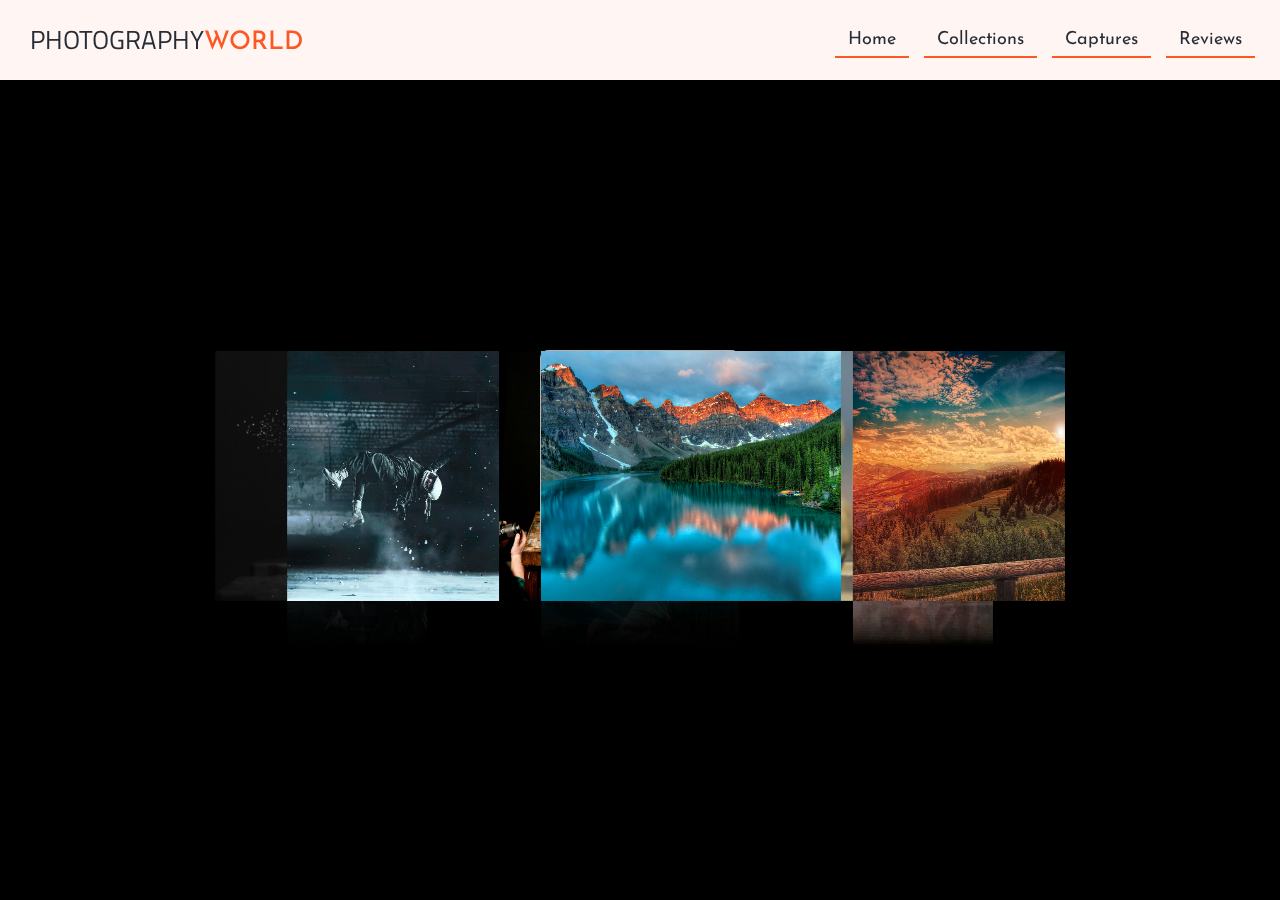
<file: src/Captures/captures.html>
<!DOCTYPE html>
<html lang="en">
  <head>
    <meta charset="UTF-8" />
    <meta http-equiv="X-UA-Compatible" content="IE=edge" />
    <meta name="viewport" content="width=device-width, initial-scale=1.0" />
    <title>photography</title>
    <link rel="stylesheet" href="../../Styles/style.css" />
	<link rel="stylesheet" href="../../Styles/captures.css">

  </head>


	
		<body>

			<div class="menu">
				<nav>
				  <input type="checkbox" id="check" />
				  <label for="check" class="checkbtn">
					<ion-icon name="grid-outline"></ion-icon>
				  </label>
				  <label class="logo">PHOTOGRAPHY<bold class="primaryClr">WORLD</bold></label>
				  
				  <ul>
					<li><a href="../../index.html" class="active">Home</a></li>
					<li><a href="../Collections/collection.html" class="active">Collections</a></li>
					<li><a href="../Captures/captures.html" class="active">Captures</a></li>
					<li><a href="../Reviews/reviews.html" class="active">Reviews</a></li>
				  </ul>
				</nav>
			  </div>
			  <div class="box-container">

				<div class="box">
					<!-- Adding CSS variable --i -->
					<span style="--i: 1;">
						<img src=
		"../../assets/images/cm.jpg" />
					</span>
		
					<!-- Adding CSS variable --i -->
					<span style="--i: 2;">
						<img src=
		"../../assets/images/cm2.jpg" />
					</span>
		
					<!-- Adding CSS variable --i -->
					<span style="--i: 4;">
						<img src=
		"../../assets/images/cm3.jpg" />
					</span>
		
					<!-- Adding CSS variable --i -->
					<span style="--i: 5;">
						<img src=
		"../../assets/images/cm4.jpg" />
					</span>
		
					<!-- Adding CSS variable --i -->
					<span style="--i: 6;">
						<img src=
		"../../assets/images/cm5.jpg" />
					</span>
		
					<!-- Adding CSS variable --i -->
					<span style="--i: 7;">
						<img src=
		"../../assets/images/cm6.jpg" />
					</span>
		
					<!-- Adding CSS variable --i -->
					<span style="--i: 8;">
						<img src=
		"../../assets/images/cm7.jpg" />
					</span>
		
					<!-- Adding CSS variable --i -->
					<span style="--i: 9;">
						<img src=
		"../../assets/images/cm8.jpg" />
					</span>
		
					<!-- Adding CSS variable --i -->
					<span style="--i: 3;">
						<img src=
		"../../assets/images/cm9.jpg" />
					</span>
					<!-- Adding CSS variable --i -->
					<span style="--i: 3;">
						<img src=
		"../../assets/images/cm10.jpg" />
					</span>
					<!-- Adding CSS variable --i -->
					<span style="--i: 3;">
						<img src=
		"../../assets/images/cm11.jpg" />
					</span>
					<!-- Adding CSS variable --i -->
					<span style="--i: 3;">
						<img src=
		"../../assets/images/cm12.jpg" />
					</span>
					<!-- Adding CSS variable --i -->
					<span style="--i: 3;">
						<img src=
		"../../assets/images/cm13.jpg" />
					</span>
					<!-- Adding CSS variable --i -->
					<span style="--i: 3;">
						<img src=
		"../../assets/images/cm14.jpg" />
					</span>
					<!-- Adding CSS variable --i -->
					<span style="--i: 3;">
						<img src=
		"../../assets/images/cm15.jpg" />
					</span>
				</div>
			  </div>
		</body>
</file>
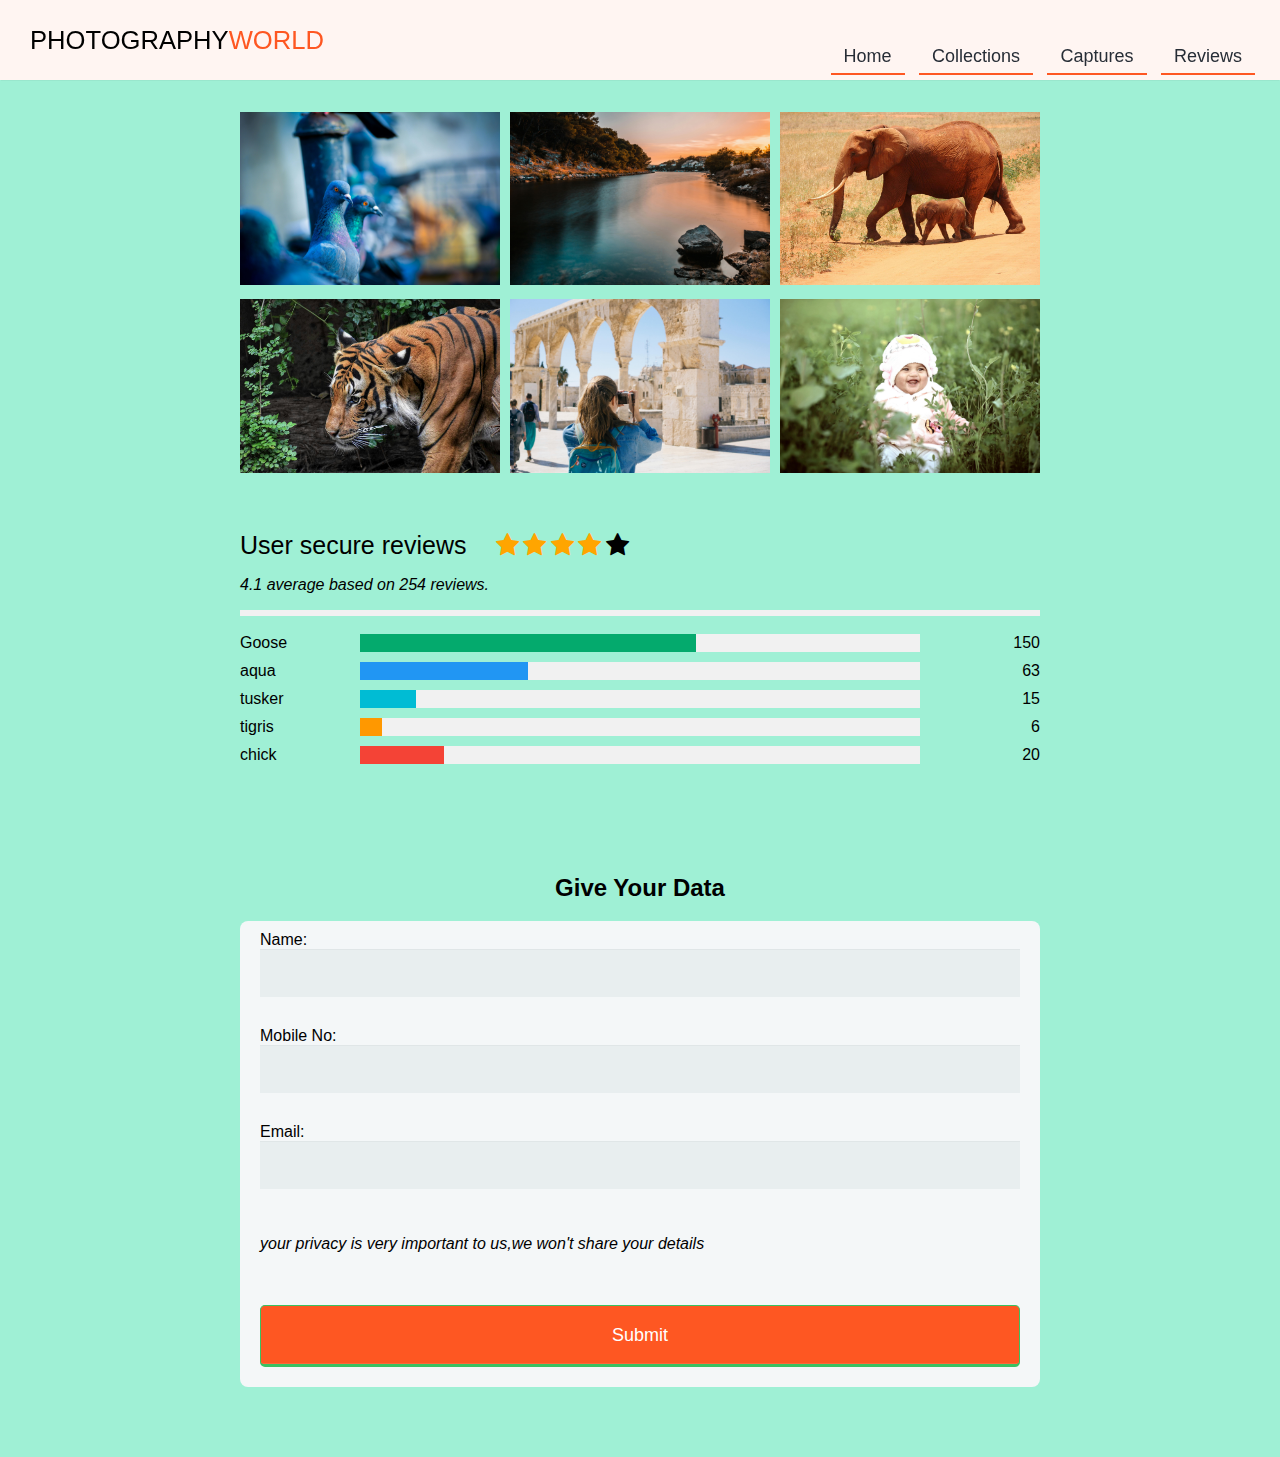
<file: src/Reviews/reviews.html>
<!DOCTYPE html>
<html lang="en">
  <head>
    <meta charset="UTF-8" />
    <meta http-equiv="X-UA-Compatible" content="IE=edge" />
    <meta name="viewport" content="width=device-width, initial-scale=1.0" />
    <title>photography</title>
    <!-- <link rel="stylesheet" href="style.css" /> -->
    <meta name="viewport" content="width=device-width, initial-scale=1">
<!-- Font Awesome Icon Library -->
<link rel="stylesheet" href="https://cdnjs.cloudflare.com/ajax/libs/font-awesome/4.7.0/css/font-awesome.min.css">
<link rel="stylesheet" href="../../Styles/reviews.css">
  </head>
<body>
  <div class="menu">
    <nav>
      <input type="checkbox" id="check" />
      <label for="check" class="checkbtn">
        <ion-icon name="grid-outline"></ion-icon>
      </label>
      <label class="logo">PHOTOGRAPHY<bold class="primaryClr">WORLD</bold></label>
      <ul>
        <li><a href="../../index.html" class="active">Home</a></li>
        <li><a href="../Collections/collection.html" class="active">Collections</a></li>
        <li><a href="../Captures/captures.html" class="active">Captures</a></li>
        <li><a href="../Reviews/reviews.html" class="active">Reviews</a></li>
      </ul>
    </nav>
  </div>
  <div class="max-width">
    <div class="m-auto">
      <div class="grid-container">
        <div class="grid-item">

          <img src="../../assets/images/r1.jpg" alt="" >

          </div>

          <div class="grid-item">

            <img src="../../assets/images/r2.jpg" alt="" >
          
          </div>
          <div class="grid-item">

            <img src="../../assets/images/r3.jpg" alt="" >
          
          </div>
          <div class="grid-item">

            <img src="../../assets/images/r4.jpg" alt="" >
          
          </div>
          <div class="grid-item">

            <img src="../../assets/images/r5.jpg" alt="" >
          
          </div>
          <div class="grid-item">

          
            <img src="../../assets/images/r6.jpg" alt="" >
          </div>
          </div>
    
    </div>  <br><br><br>

<div class="review-box">
  <span class="heading">User secure reviews</span>
  <span class="fa fa-star checked"></span>
  <span class="fa fa-star checked"></span>
  <span class="fa fa-star checked"></span>
  <span class="fa fa-star checked"></span>
  <span class="fa fa-star"></span>
  <p>4.1 average based on 254 reviews.</p>
  <hr style="border:3px solid #f1f1f1">
  
  <div class="row">
    <div class="side">
      <div>Goose</div>
    </div>
    <div class="middle">
      <div class="bar-container">
        <div class="bar-5"></div>
      </div>
    </div>
    <div class="side right">
      <div>150</div>
    </div>
    <div class="side">
      <div>aqua</div>
    </div>
    <div class="middle">
      <div class="bar-container">
        <div class="bar-4"></div>
      </div>
    </div>
    <div class="side right">
      <div>63</div>
    </div>
    <div class="side">
      <div>tusker</div>
    </div>
    <div class="middle">
      <div class="bar-container">
        <div class="bar-3"></div>
      </div>
    </div>
    <div class="side right">
      <div>15</div>
    </div>
    <div class="side">
      <div>tigris</div>
    </div>
    <div class="middle">
      <div class="bar-container">
        <div class="bar-2"></div>
      </div>
    </div>
    <div class="side right">
      <div>6</div>
    </div>
    <div class="side">
      <div>chick</div>
    </div>
    <div class="middle">
      <div class="bar-container">
        <div class="bar-1"></div>
      </div>
    </div>
    <div class="side right">
      <div>20</div>
    </div>
  </div>
</div>
  
<footer>
	<div class="section" id="faq">
	  <h2 class="secondary">Give Your Data</h2>
	  <!-- <left> -->
	  <form action="/action_page.php">
	        
      <label for="name">Name:</label>
      <input type="text" id="name" name="user_name">
	        
      <label for="name">Mobile No:</label>
      <input type="text" id="name" name="user_name">	        
      <label for="name">Email:</label>
      <input type="email" id="name" name="user_name">

			<P>your privacy is very important to us,we won't share your details</P><br><br>
			<button type="submit"> Submit </button>
<!-- </left> -->
</footer>
</div>
</body>
</html>
</file>
<file: Styles/style.css>
@import url("https://fonts.googleapis.com/css2?family=Josefin+Sans:wght@300;400;500;600;700&display=swap");
@import url('https://fonts.googleapis.com/css2?family=Titillium+Web:ital,wght@0,200;0,300;0,400;0,600;0,700;0,900;1,200;1,300;1,400;1,600;1,700&display=swap');

/* Base */
:root {
  --clr-primary: #fe5722;
  --clr-secondary: #272d36;
}

*,
*::after,
*::before {
  box-sizing: border-box;
  padding: 0;
  margin: 0;
  font-family: "Josefin Sans", sans-serif;
}

html {
  scroll-behavior: smooth;
}
.primaryClr{ 
  color: var(--clr-primary);
}
body {
  background: #fff;
  color: var(--clr-secondary);
  overflow-x: hidden;
}

.section {
  width: 100%;
  padding: 40px 0;
}

.flex {
  display: flex;
  align-items: center;
  justify-content: center;
}

.container {
  padding: 0 30px;
}

.primary {
  font-size: 34px;
  font-weight: 700;
  margin-bottom: 20px;
  line-height: 2.7rem;
}
.primary span {
  
  font-size: 34px;
  font-weight: 700;
  color: var(--clr-primary);
}
.secondary {
  font-size: 44px;
  font-weight: 700;
  margin-bottom: 20px;
}

.tertiary {
  font-size: 24px;
  font-weight: 400;
  margin-bottom: 20px;
}

.btn {
  padding: 14px 20px;
  background: var(--clr-primary);
  border-radius: 4px;
  color: #fff;
  text-decoration: none;
  font-size: 22px;
  display: inline-block;
  margin: 20px 0;
}

/* End Base */

/* Menu */
nav {
  height: 80px;
  width: 100%;
  position: fixed;
  top: 0;
  background: #fff5f2;
  box-shadow: 0 1px 1px -1px rgba(0, 0, 0, 0.22);
  z-index: 22;
}

label.logo {
  font-size: 1.6rem;
  font-family: "Titillium Web", sans-serif;
  line-height: 80px;
  padding: 0 30px;
  font-weight: 500;
}

nav ul {
  float: right;
  margin-right: 20px;
}

nav ul li {
  display: inline-block;
  line-height: 80px;
  margin: 0 5px;
}

nav ul li a {
  font-size: 18px;
  padding: 7px 13px;
  text-decoration: none;
  color: var(--clr-secondary);
}

.menu a.active,
.menu a:hover {
  border-bottom: 2px solid var(--clr-primary);
  transition: 0.3s;
}

.checkbtn {
  font-size: 30px;
  color: #fff;
  float: right;
  line-height: 80px;
  margin-right: 40px;
  cursor: pointer;
  display: none;
}

#check {
  display: none;
}
/* End Menu */

/* Hero Section */
#hero-section {
  background: #fff5f2;
  margin-top: 60px;
}

.text,
.visual {
  width: 50%;
}

.text {
  margin: 0 20px;
}

.visual img {
  width: 80%;
  height: auto;
  display: block;
}

#hero-section .text {
  margin-left: 30px;
}

#hero-section .visual img {
  margin-left: auto;
}
/* End Hero Section */

/* How It Works */
#how-it-works {
  width: 80%;
  margin: 0 auto;
  text-align: center;
}

.box {
  border: 1px solid #b2b2b2;
  padding: 25px 5px;
  margin: 0 10px;
  border-radius: 8px;
  font-size: 18px;
  transition: 0.3s ease;
  cursor: pointer;
}

.box ion-icon {
  font-size: 35px;
  color: var(--clr-primary);
  margin: 15px 0;
}

.box.active,
.box:hover {
  color: #fff;
  border-color: var(--clr-primary);
  background: var(--clr-primary);
}

.box.active ion-icon,
.box:hover ion-icon {
  color: #fff;
}
/* End How It Works */

/* About */
#about .visual img,
#app .visual img {
  margin-right: auto;
}
/* End About */

/* Restaurant Menu */
.category {
  list-style: none;
  text-align: center;
  margin: 20px 0 40px 0;
}

.category li {
  display: inline-block;
  margin: 0 15px;
  font-size: 20px;
  font-weight: 500;
  cursor: pointer;
}

.category li.active {
  color: var(--clr-primary);
}

.restaurant-menu {
  display: grid;
  grid-template-columns: repeat(3, 1fr);
}

.menu-item {
  width: 260px;
  margin: 0 auto;
  border-radius: 6px;
  overflow: hidden;
}

.menu-item img {
  width: 80%;
}

.order {
  justify-content: center;
}

.btn-menu {
  padding: 6px 10px;
  font-size: 16px;
  text-align: center;
  background: #fff;
  border: 1px solid var(--clr-primary);
  color: var(--clr-primary);
}

.title {
  font-size: 18px;
  font-weight: 300;
  margin: 8px 0;
}

.location {
  font-size: 18px;
  font-weight: 500;
}
/* End Restaurant Menu */

/* Testimonial */
#testimonial .visual img {
  margin-left: auto;
}

.user {
  margin-top: 30px;
  justify-content: start;
}

.user img {
  width: 50px;
  height: 50px;
  object-fit: cover;
  border-radius: 50%;
  margin-right: 20px;
}
/* End Testimonial */

/* FAQ */
#faq .secondary {
  text-align: center;
}

.faq {
  width: 60%;
  margin: 50px auto 20px auto;
}

summary {
  padding: 1em;
  border: 1px solid #b2b2b2;
  margin-bottom: 1em;
  cursor: pointer;
  outline: none;
  border-radius: 0.3em;
  font-weight: 600;
}

details[open] summary ~ * {
  animation: open 1s ease-in-out;
}

@keyframes open {
  from {
    opacity: 1;
    margin-top: -10px;
  }

  top {
    opacity: 1;
    margin-top: 0;
  }
}
/* End FAQ */

/* App */
#app {
  text-align: center;
}

.app-store {
  background: #000;
  margin: 0 10px;
  padding: 4px 16px;
  border-radius: 12px;
  display: flex;
  align-items: center;
  justify-content: space-between;
  font-size: 12px;
  color: #fff;
  cursor: pointer;
}

.app-store p {
  margin-top: 8px;
}

.app-store span {
  font-size: 16px;
  line-height: 25px;
}

.app-store ion-icon {
  font-size: 30px;
  margin-right: 10px;
}

.download {
  margin: 30px 0;
}
/* End App */

/* Footer */
.footer {
  background: var(--clr-secondary);
  color: #b2b2b2;
  padding: 30px 0;
}

.footer .container {
  justify-content: space-between;
  align-items: flex-start;
}

.footer h2 {
  font-size: 22px;
  margin-bottom: 10px;
  color: #fff;
}

.footer ul {
  list-style: none;
  line-height: 30px;
  font-size: 16px;
}

.footer ul li {
  cursor: pointer;
}

.footer-about {
  width: 35%;
}

.copyright {
  text-align: center;
  padding: 20px 0;
  margin-top: 30px;
  border-top: 1px solid #b2b2b2;
}
/* End Footer */


@media (max-width: 952px) {
  label.logo {
    font-size: 30px;
    padding-left: 20px;
  }

  nav ul li a {
    font-size: 16px;
  }
}

@media (max-width: 858px) {
  .checkbtn {
    display: block;
    color: var(--clr-primary);
  }

  ul {
    position: fixed;
    width: 100%;
    height: 100vh;
    top: 80px;
    left: -100%;
    top: 80px;
    transition: all 0.5s;
    text-align: center;
    background: #fff5f2;
  }

  nav ul li {
    display: block;
    margin: 50px 0;
    line-height: 30px;
  }

  nav ul li a {
    font-size: 20px;
  }

  .menu a:hover,
  .menu a.active {
    background: none;
    color: var(--clr-primary);
  }

  #check:checked ~ ul {
    left: 0;
  }

  #hero-section {
    margin-top: 80px;
  }

  #hero-section .text {
    margin-left: auto;
  }

  .flex {
    flex-direction: column;
  }

  .visual,
  .text {
    width: 70%;
    margin: 15px auto;
    text-align: center;
  }

  .download,
  .user {
    flex-direction: row;
  }

  .user {
    justify-content: center;
  }

  .visual img {
    margin: 0 auto;
  }

  .box {
    margin: 15px 0;
  }

  .restaurant-menu {
    grid-template-columns: repeat(2, 1fr);
    grid-gap: 20px;
  }

  .faq,
  .menu-item {
    width: 80%;
  }

  .primary {
    font-size: 56px;
  }
  .primary span {
    font-size: 56px;
    color: var(--clr-primary);
  }
  .secondary {
    font-size: 40px;
  }

  .tertiary {
    font-size: 20px;
  }

  .footer-about {
    width: 100%;
    text-align: center;
  }

  .quick-links,
  .get-in-touch,
  .footer-category {
    display: none;
  }
}

@media (max-width: 680px) {
  .container {
    padding: 0 10px;
  }

  .text,
  .visual {
    width: 90%;
  }

  .restaurant-menu {
    grid-template-columns: 1fr;
  }

  .faq {
    width: 90%;
  }
.name {
  line-height:0.7rem; 
}
  .app-store {
    margin: 10px 0;
  }

  .download {
    flex-direction: column;
  }

  .primary {
    font-size: 20px;
    line-height: 2rem;
  }
  .primary span{
    font-size: 20px;
    line-height: 2rem;
  }

  .secondary {
    font-size: 32px;
  }

  .tertiary {
    font-size: 17px;
  }
  
.title {
  font-size: 16px;
  font-weight: 300;
  margin: 8px 0;
}

.location {
  font-size: 16px;
  font-weight: 500;
}
}
/* End Responsive  */





.youtube {
  position: fixed;
  bottom: 40px;
  right: 70px;
  text-decoration: none;
  padding: 8px 12px;
  background: rgba(0,0,0,0.6);
  border-radius: 6px;
  box-shadow: 0 2px 2px 3px rgba(0, 0, 0, 0.2);
  color: #fff;
}

.youtube p {
  font-size: 22px;
}

.bt-border {
  border-bottom: 0.35rem solid var(--clr-primary);
  width: auto;
  margin: 0 auto;
  transition: 0.3s;
  width: 10rem;
  text-align: center;
}
</file>
<file: Styles/captures.css>
.primaryClr{ 
    color: var(--clr-primary);
  }

  /* Applying Global CSS */
* {
margin: 0;
padding: 0;
box-sizing: border-box;
}

/* Centering the content of whole body */
.box-container {
display: flex;
justify-content: center;
align-items: center;
min-height: 100vh;
background: #000;
}
label.logo {
    font-size: 1.6rem;
    font-family: "Titillium Web", sans-serif;
    line-height: 80px;
    padding: 0 30px;
    font-weight: 500;
  }
/* Adding transform-style CSS 
property to the boxes */
.box {
position: relative;
width: 200px;
height: 200px;
transform-style: preserve-3d;
animation: animate 20s linear infinite;
}

/* Adding keyframes for animation */
@keyframes animate {
0% {
transform: perspective(1000px) rotateY(0deg);
}
100% {
transform: perspective(1000px) rotateY(360deg);
}
}

/* Adding CSS to all the span 
tags for animation */
.box span {
position: absolute;
top: 0;
left: 0;
width: 100%;
height: 100%;
transform-origin: center;
transform-style: preserve-3d;
transform:
rotateY(calc(var(--i) * 45deg)) translateZ(400px);
-webkit-box-reflect: 
below 0px linear-gradient(transparent, transparent, #0004);
}

/* Adding object-fit CSS 
property to all the images */
.box span img {
position: absolute;
top: 0;
left: 0;
height: 250px;
width: 300px;
object-fit: cover;
}    
.checkbtn {
    font-size: 30px;
    color: #fff;
    float: right;
    line-height: 80px;
    margin-right: 40px;
    cursor: pointer;
    display: none;
  }
  
  #check {
    display: none;
  }

  @media (max-width: 952px) {
    label.logo {
      font-size: 30px;
      padding-left: 20px;
    }
  
    nav ul li a {
      font-size: 16px;
    }
  }
  
  @media (max-width: 858px) {
    .checkbtn {
      display: block;
      color: var(--clr-primary);
    }
  
    ul {
      position: fixed;
      width: 100%;
      height: 100vh;
      top: 80px;
      left: -100%;
      top: 80px;
      transition: all 0.5s;
      text-align: center;
      background: #fff5f2;
    }
  
    nav ul li {
      display: block;
      margin: 50px 0;
      line-height: 30px;
    }
  
    nav ul li a {
      font-size: 20px;
    }
  
    .menu a:hover,
    .menu a.active {
      background: none;
      color: var(--clr-primary);
    }
  
    #check:checked ~ ul {
      left: 0;
    }
  
    #hero-section {
      margin-top: 80px;
    }
  
    #hero-section .text {
      margin-left: auto;
    }
  
    .flex {
      flex-direction: column;
    }
  
    .visual,
    .text {
      width: 70%;
      margin: 15px auto;
      text-align: center;
    }
  
    .download,
    .user {
      flex-direction: row;
    }
  
    .user {
      justify-content: center;
    }
  
    .visual img {
      margin: 0 auto;
    }
  
    .box {
      margin: 15px 0;
    }
  
    .restaurant-menu {
      grid-template-columns: repeat(2, 1fr);
      grid-gap: 20px;
    }
  
    .faq,
    .menu-item {
      width: 80%;
    }
  
    .primary {
      font-size: 56px;
    }
    .primary span {
      font-size: 56px;
      color: var(--clr-primary);
    }
    .secondary {
      font-size: 40px;
    }
  
    .tertiary {
      font-size: 20px;
    }
  
    .footer-about {
      width: 100%;
      text-align: center;
    }
  
    .quick-links,
    .get-in-touch,
    .footer-category {
      display: none;
    }
  }
  
  @media (max-width: 680px) {
    .container {
      padding: 0 10px;
    }
  
    .text,
    .visual {
      width: 90%;
    }
  
    .restaurant-menu {
      grid-template-columns: 1fr;
    }
  
    .faq {
      width: 90%;
    }
  .name {
    line-height:0.7rem; 
  }
    .app-store {
      margin: 10px 0;
    }
  
    .download {
      flex-direction: column;
    }
  
    .primary {
      font-size: 20px;
      line-height: 2rem;
    }
    .primary span{
      font-size: 20px;
      line-height: 2rem;
    }
  
    .secondary {
      font-size: 32px;
    }
  
    .tertiary {
      font-size: 17px;
    }
    
  .title {
    font-size: 16px;
    font-weight: 300;
    margin: 8px 0;
  }
  
  .location {
    font-size: 16px;
    font-weight: 500;
  }
  }
</file>
<file: Styles/reviews.css>
:root {
  --clr-primary: #fe5722;
  --clr-secondary: #272d36;
}
* {
  box-sizing: border-box;
}


h2{
	font-family: 'Franklin Gothic Medium', 'Arial Narrow', Arial, sans-serif;
}
p{
	font-style: italic;
	font-weight: 400;
}
body {
  font-family: Arial;
  margin: 0 auto; /* Center website */
  overflow-x: hidden;

  /* padding: hidden; */
  background-color:rgb(159, 240, 213);
}



/* Menu */
nav {
    height: 80px;
    width: 100%;
    position: fixed;
    top: 0;
    background: #fff5f2;
    box-shadow: 0 1px 1px -1px rgba(0, 0, 0, 0.22);
    z-index: 22;
  }
  
  label.logo {
    font-size: 1.6rem;
    font-family: "Titillium Web", sans-serif;
    line-height: 80px;
    padding: 0 30px;
    font-weight: 500;
  }
  
  nav ul {
    float: right;
    margin-right: 20px;
  }
  
  nav ul li {
    display: inline-block;
    line-height: 80px;
    margin: 0 5px;
  }
  
  nav ul li a {
    font-size: 18px;
    padding: 7px 13px;
    text-decoration: none;
    color: var(--clr-secondary);
  }
  
  .menu a.active,
  .menu a:hover {
    border-bottom: 2px solid var(--clr-primary);
    transition: 0.3s;
  }
  
  .checkbtn {
    font-size: 30px;
    color: #fff;
    float: right;
    line-height: 80px;
    margin-right: 40px;
    cursor: pointer;
    display: none;
  }
  
  #check {
    display: none;
  }
  /* End Menu */
.heading {
  font-size: 25px;
  margin-right: 25px;
}

.fa {
  font-size: 25px;
}

.checked {
  color: orange;
}

/* Three column layout */
.side {
  float: left;
  width: 15%;
  margin-top:10px;
}

.middle {
  margin-top:10px;
  float: left;
  width: 70%;
}

/* Place text to the right */
.right {
  text-align: right;
}

/* Clear floats after the columns */
.row:after {
  content: "";
  display: table;
  clear: both;
}

/* The bar container */
.bar-container {
  width: 100%;
  background-color: #f1f1f1;
  text-align: center;
  color: white;
}

/* Individual bars */
.bar-5 {width: 60%; height: 18px; background-color: #04AA6D;}
.bar-4 {width: 30%; height: 18px; background-color: #2196F3;}
.bar-3 {width: 10%; height: 18px; background-color: #00bcd4;}
.bar-2 {width: 4%; height: 18px; background-color: #ff9800;}
.bar-1 {width: 15%; height: 18px; background-color: #f44336;}

/* Responsive layout - make the columns stack on top of each other instead of next to each other */
@media (max-width: 400px) {
  .side, .middle {
    width: 100%;
  }
  .right {
    display: none;
  }
}

.grid-container {
  display: grid;
  grid-template-columns: auto auto auto;
  background-color: transparent;
  gap: 10px;
  /* padding: 10px; */
}
.grid-item {
  background-color: transparent;
  /* border: 1px solid rgba(0, 0, 0, 0.8); */
}
.grid-item  img {
  width: 100%;
}
.max-width{
  max-width: 800px;
  margin: 7rem auto auto;
  /* margin: 0 auto; */
}

.m-auto {
  margin: 0 auto;
}
.menu a.active,
.menu a:hover {
  border-bottom: 2px solid var(--clr-primary);
  transition: 0.3s;
}

.section {
  width: 100%;
  padding: 40px 0;
}
/* FAQ */
#faq .secondary {
  text-align: center;
}

#faq {
  width: 100%;
  margin: 50px auto 20px auto;
}

/* Form css */

form {
  /* max-width: 300px; */
  margin: 10px auto;
  padding: 10px 20px;
  background: #f4f7f8;
  border-radius: 8px;
}
form button {
  padding: 19px 39px 18px 39px;
  color: #FFF;
  background-color:var(--clr-primary);
  font-size: 18px;
  text-align: center;
  font-style: normal;
  border-radius: 5px;
  width: 100%;
  border: 1px solid #3ac162;
  border-width: 1px 1px 3px;
  box-shadow: 0 -1px 0 rgba(255,255,255,0.1) inset;
  margin-bottom: 10px;
}
input[type="text"],
input[type="password"],
input[type="date"],
input[type="datetime"],
input[type="email"],
input[type="number"],
input[type="search"],
input[type="tel"],
input[type="time"],
input[type="url"],
textarea,
select {
  background: rgba(255,255,255,0.1);
  border: none;
  font-size: 16px;
  height: auto;
  margin: 0;
  outline: 0;
  padding: 15px;
  width: 100%;
  background-color: #e8eeef;
  color: #8a97a0;
  box-shadow: 0 1px 0 rgba(0,0,0,0.03) inset;
  margin-bottom: 30px;
}
/* label {
  display: block;
  margin-bottom: 8px;
} */

label.logo {
    font-size: 1.6rem;
    font-family: "Titillium Web", sans-serif;
    line-height: 80px;
    padding: 0 30px;
    font-weight: 500;
  }
  .primaryClr{ 
    color: var(--clr-primary);
  }

  

@media (max-width: 952px) {
    label.logo {
      font-size: 30px;
      padding-left: 20px;
    }
  
    nav ul li a {
      font-size: 16px;
    }
  }
  
  @media (max-width: 858px) {
    .checkbtn {
      display: block;
      color: var(--clr-primary);
    }
  
    ul {
      position: fixed;
      width: 100%;
      height: 100vh;
      top: 80px;
      left: -100%;
      top: 80px;
      transition: all 0.5s;
      text-align: center;
      background: #fff5f2;
    }
  
    nav ul li {
      display: block;
      margin: 50px 0;
      line-height: 30px;
    }
  
    nav ul li a {
      font-size: 20px;
    }
  
    .menu a:hover,
    .menu a.active {
      background: none;
      color: var(--clr-primary);
    }
  
    #check:checked ~ ul {
      left: 0;
    }
  
    #hero-section {
      margin-top: 80px;
    }
  
    #hero-section .text {
      margin-left: auto;
    }
  
    .flex {
      flex-direction: column;
    }
  
    .visual,
    .text {
      width: 70%;
      margin: 15px auto;
      text-align: center;
    }
  
    .download,
    .user {
      flex-direction: row;
    }
  
    .user {
      justify-content: center;
    }
  
    .visual img {
      margin: 0 auto;
    }
  
    .box {
      margin: 15px 0;
    }
  
    .restaurant-menu {
      grid-template-columns: repeat(2, 1fr);
      grid-gap: 20px;
    }
  
    .faq,
    .menu-item {
      width: 80%;
    }
  
    .primary {
      font-size: 56px;
    }
    .primary span {
      font-size: 56px;
      color: var(--clr-primary);
    }
    .secondary {
      font-size: 40px;
    }
  
    .tertiary {
      font-size: 20px;
    }
  
    .footer-about {
      width: 100%;
      text-align: center;
    }
  
    .quick-links,
    .get-in-touch,
    .footer-category {
      display: none;
    }
    .grid-container {
        margin: 2rem;
    }
    .review-box {
        padding: 2rem;
    }
  }
  
  @media (max-width: 680px) {
    .container {
      padding: 0 10px;
    }
  
    .text,
    .visual {
      width: 90%;
    }
  
    .restaurant-menu {
      grid-template-columns: 1fr;
    }
  
    .faq {
      width: 90%;
    }
  .name {
    line-height:0.7rem; 
  }
    .app-store {
      margin: 10px 0;
    }
  
    .download {
      flex-direction: column;
    }
  
    .primary {
      font-size: 20px;
      line-height: 2rem;
    }
    .primary span{
      font-size: 20px;
      line-height: 2rem;
    }
  
    .secondary {
      font-size: 32px;
    }
  
    .tertiary {
      font-size: 17px;
    }
    
  .title {
    font-size: 16px;
    font-weight: 300;
    margin: 8px 0;
  }
  
  .location {
    font-size: 16px;
    font-weight: 500;
  }
  }
  /* End Re
</file>
